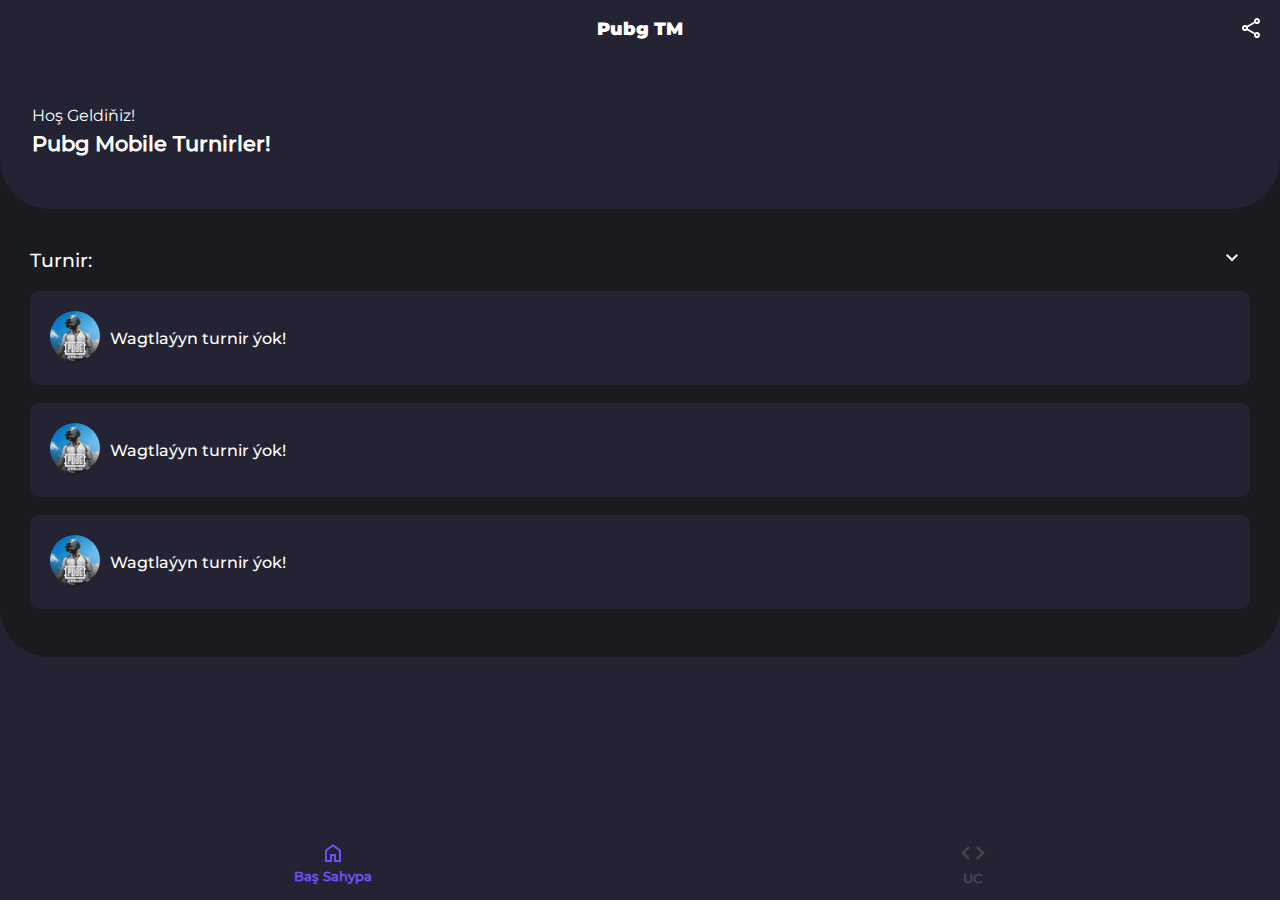
<file: index.html>
<!DOCTYPE html>
<html lang="en">

<head>
    <meta charset="UTF-8">
    <meta http-equiv="X-UA-Compatible" content="IE=edge">
    <meta name="viewport" content="width=device-width, initial-scale=1.0">
    <title>Learning App</title>

    <link rel="stylesheet" href="css/style.css">

</head>

<body>
    <div class="top-nav">
        <button id="menu"><svg xmlns="http://www.wsvg" height="24px" viewBox="0 -960 960 960" width="24px"
                fill="#FFFFFF">   
            </svg></button>
        <p class="app-name">Pubg TM</p>
        <button id="share"><svg xmlns="http://www.w3.org/2000/svg" height="24px" viewBox="0 -960 960 960" width="24px"
                fill="#FFFFFF">
                <a href="info.html"><path
d="M680-80q-50 0-85-35t-35-85q0-6 3-28L282-392q-16 15-37 23.5t-45 8.5q-50 0-85-35t-35-85q0-50 35-85t85-35q24 0 45 8.5t37 23.5l281-164q-2-7-2.5-13.5T560-760q0-50 35-85t85-35q50 0 85 35t35 85q0 50-35 85t-85 35q-24 0-45-8.5T598-672L317-508q2 7 2.5 13.5t.5 14.5q0 8-.5 14.5T317-452l281 164q16-15 37-23.5t45-8.5q50 0 85 35t35 85q0 50-35 85t-85 35Zm0-80q17 0 28.5-11.5T720-200q0-17-11.5-28.5T680-240q-17 0-28.5 11.5T640-200q0 17 11.5 28.5T680-160ZM200-440q17 0 28.5-11.5T240-480q0-17-11.5-28.5T200-520q-17 0-28.5 11.5T160-480q0 17 11.5 28.5T200-440Zm480-280q17 0 28.5-11.5T720-760q0-17-11.5-28.5T680-800q-17 0-28.5 11.5T640-760q0 17 11.5 28.5T680-720Zm0 520ZM200-480Zm480-280Z" />
</a></svg></button>
    </div>
    <div class="greating">
        <p class="welcome">Hoş Geldiňiz!</p>
        <p class="lets-start">Pubg Mobile Turnirler!</p>

    </div>

    <div class="display">
        <div class="tab-name">
            <p>Turnir:</p>
            <button id="info" onclick="info();"><svg xmlns="http://www.w3.org/2000/svg" height="24px"
                    viewBox="0 -960 960 960" width="24px" fill="#FFFFFF">
                    <path d="M480-344 240-584l56-56 184 184 184-184 56 56-240 240Z" />
                </svg></button>
        </div>
        <p class="info-text" id="info-text">Turnir wagtlary we baýraklary aşakda!</p>
        <div class="lesson first">
            <div class="lesson-img-and-name">
                <a href="no1.html"><img src="images/pubg.jpg"></a>
                <p class="lesson-name">Wagtlaýyn turnir ýok!</p>
            </div>
            <div class="progress"><svg xmlns="http:r0/svg" height="40px" viewBox="0 -960 960 960"
                    width="40px" fill="#02ff39">
                </svg></div>
        </div><br>
        <div class="lesson">
            <div class="lesson-img-and-name">
                <a href="no2.html"><img src="images/pubg.jpg"></a>
                <p class="lesson-name">Wagtlaýyn turnir ýok!</p>
            </div>
            <div class="progress"><svg xmlns="http://www.w3.org/2000/svg" height="40px" viewBox="0 -960 960 960"
                    width="40px" fill="#02ff39">
                </svg></div>
        </div><br>
        <div class="lesson">
            <div class="lesson-img-and-name">
                <a href="no3.html"><img src="images/pubg.jpg"></a>
                <p class="lesson-name">Wagtlaýyn turnir ýok!</p>
            </div>
            <div class="progress"><svg xmlns="http://www.w3.org/2000/svg" height="40px" viewBox="0 -960 960 960"
                    width="40px" fill="#02ff39">
                </svg></div>
        </div><br>
        </div>
    </div>

    <div class="bottom-nav">
        <button class="bottom-btn active" id="home"><svg xmlns="http://www.w3.org/2000/svg" height="24px"
                viewBox="0 -960 960 960" width="28px" fill="#724ef8">
                <a href="index.html"><path
                    d="M240-200h120v-240h240v240h120v-360L480-740 240-560v360Zm-80 80v-480l320-240 320 240v480H520v-240h-80v240H160Zm320-350Z" />
                </a>
            </svg>
            <p class="text">Baş Sahypa</p>
        </button>
        <button class="bottom-btn" id="examples"><svg xmlns="http://www.w3.org/2000/svg" height="28px"
                viewBox="0 -960 960 960" width="28px" fill="#49454f">
                <a href="uc.html"><path
                    d="M320-240 80-480l240-240 57 57-184 184 183 183-56 56Zm320 0-57-57 184-184-183-183 56-56 240 240-240 240Z" />
                </a>
            </svg>
            <p class="text">UC</p>
        </button>
    </div>
    <script src="js/script.js"></script>
</body>

</html>
</file>
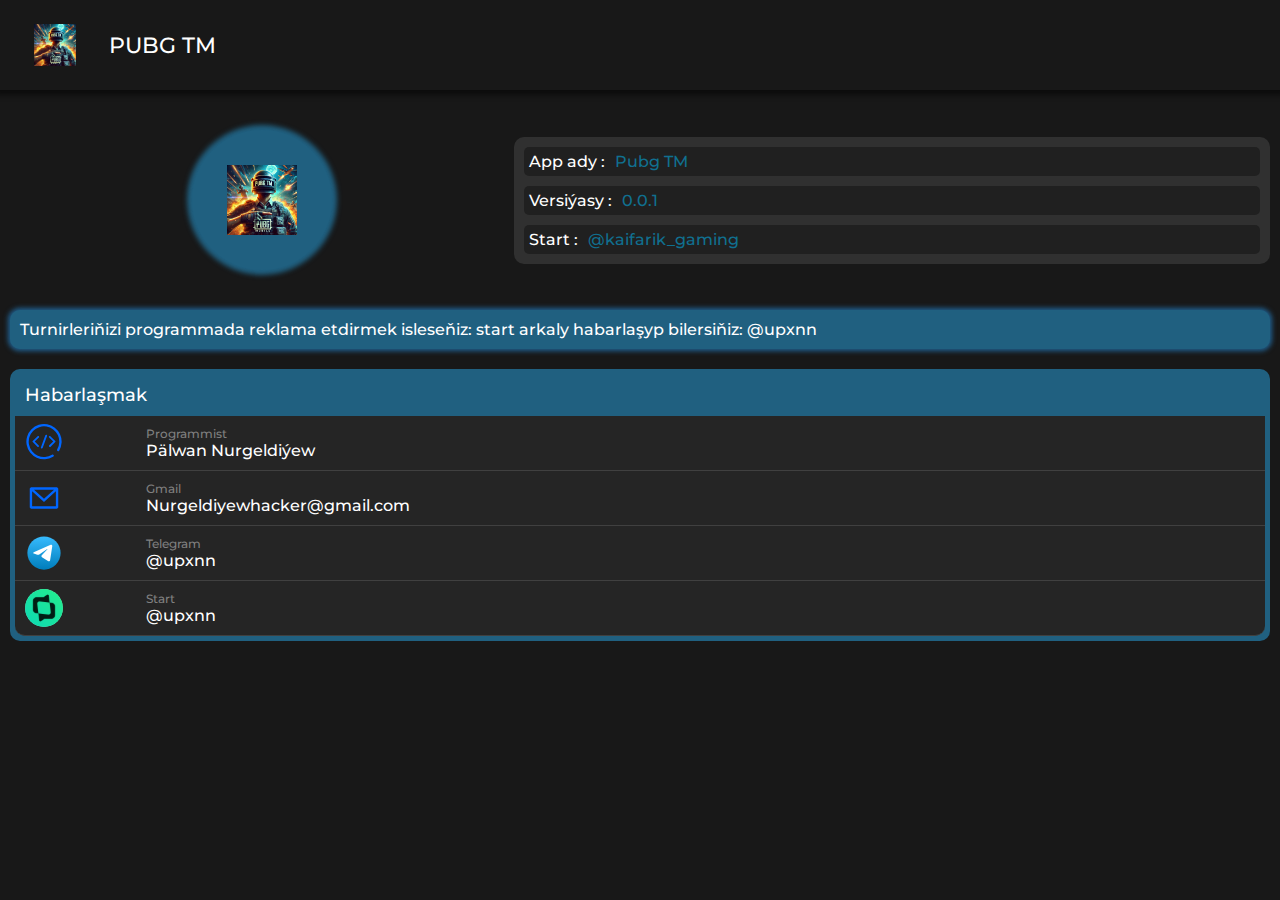
<file: info.html>
<!DOCTYPE html>
<html lang="en">
<head>
    <meta charset="UTF-8">
    <meta http-equiv="X-UA-Compatible" content="IE=edge">
    <meta name="viewport" content="width=device-width, initial-scale=1.0">
    <meta name="description" content="info">
    <title>Biz Barada</title>
    
    <!-- Styles -->

    <link rel="stylesheet" href="assets/css/style.css">
    <link rel="stylesheet" type="text/css" href="assets/css/info.css">
</head>
<body>
    <div class="app">
        <div class="navbar">

        </div>

        <div class="content">
            <div class='Info-container'>

                    <div class='App-Content'>
                        <div class='logo'>
                            <div class="brand">
                                <img src="images/applogo.webp">
                            </div>
                        </div>
                        <div class='info'>
                            <div class="info-box"></div>
                        </div>
                    </div>

                    <div class="application-info">
                        <!-- <div class="head">Programma barada</div> -->
                        <div class="info">
                            <p>Turnirleriňizi programmada reklama etdirmek isleseňiz: start arkaly habarlaşyp bilersiňiz: @upxnn</p>
                        </div>
                    </div>

                    <div class="contact-us" id='contact'>
                    <div class="head">Habarlaşmak</div>
                    
                </div>
                </div>
        </div>

    </div>
    <script src="assets/js/index.js"></script>
</body>
</html>
</file>
<file: css/style.css>
@font-face {
    font-family: 'Montserrat-Black';
    src: url('../fonts/Montserrat-Black.ttf');
}

@font-face {
    font-family: 'Montserrat-Medium';
    src: url('../fonts/Montserrat-Medium.ttf');
}

@font-face {
    font-family: 'Montserrat-Regular';
    src: url('../fonts/Montserrat-Regular.ttf');
}

body {
    margin: 0;
    padding: 0;
    background: #242333;
    color: white;
}

.top-nav {
    background-color: #242333;
    display: flex;
    justify-content: space-between;
    align-items: center;
}

.top-nav button {
    border: none;
    background: none;
    width: 56px;
    height: 56px;
    cursor: pointer;
}

.top-nav p.app-name {
    font-family: 'Montserrat-Black';
    font-size: large;
}

.greating {
    background-color: #242333;
    padding: 2rem;
    border-radius: 0px 0px 50px 50px;
    position: relative;
}

.greating p.welcome {
    font-family: 'Montserrat-Regular';
}

.greating p.lets-start {
    font-family:'Montserrat-Medium';
    font-weight: 600;
    font-size: 1.3rem;
    margin-top: -10px;
}

.bottom-nav {
    position: absolute;
    width: 100%;
    bottom: 0;
    background-color: #242333;
    display: flex;
    justify-content: space-around;
}

.bottom-nav .bottom-btn {
    border: none;
    background: none;
    color: #49454f;
    cursor: pointer;
}

.bottom-nav .bottom-btn svg {
    margin-top: 7px;
}

.bottom-nav .bottom-btn p {
    margin-top: 0;
    font-family: 'Montserrat-Medium';
    font-weight: 700;
}

.bottom-nav .active {
    color: #724ef8;
}

.display {
    background-color: #1a1b1f;
    padding: 70px 30px 30px 30px;
    margin-top: -50px;
    border-radius: 0px 0px 50px 50px;
    display: flex;
    flex-direction: column;
    overflow-y: hidden;
    max-height: 400px;
}

.display .tab-name{
    display: flex;
    justify-content: space-between;
}

.display .tab-name p {
    font-family: 'Montserrat-Medium';
    font-size: 1.2rem;
}

.display .tab-name button {
    border: none;
    background: none;
    transition: all 0.5s ease-in-out;
}

p.info-text {
    font-family: 'Montserrat-Medium';
    margin-top: -30px;
    opacity: 0%;
    transition: all 0.5s ease-in;
}

.lesson {
    background-color: #242333;
    display: flex;
    justify-content: space-between;
    align-items: center;
    padding: 20px;
    border-radius: 10px;
}

.first {
    margin-top: -5px;
}

.lesson .lesson-img-and-name {
    display: flex;
    align-items: center;
}

.lesson .lesson-img-and-name img {
    width: 50px;
    border-radius: 50%;
    height: 50px;
}

.lesson .lesson-img-and-name p.lesson-name {
    font-family: 'Montserrat-Medium';
    margin-left: 10px;
}
</file>
<file: assets/css/style.css>
/*
	--------------
	APP STYLE
	--------------

*/

@font-face {
    font-family: 'MyAppDefaultFont';
    src:url('../fonts/Montserrat-Medium.ttf') format('truetype'),
    url('../fonts/Montserrat-Regular.ttf') format('truetype');
}

* {
	margin:0;
	padding:0;
	color:white;
	box-sizing: border-box;
	font-family:'MyAppDefaultFont';
}


.app {
	width:100%;
	height:100vh;
	background: #181818;
}

.navbar {
	width: 100%;
	height: 10vh;
	display: grid;
	align-items:center;
	box-shadow: 0px 0px 5px 5px rgba(0, 0, 0, .5);
}


.navbar .navbar-item {
	display: flex;
	justify-content: space-between;
	padding-right:10px;
	width:100%;
	align-items:center;
}

.navbar .navbar-item .brand {
	width:250px;
	height:100%;
	display: flex;
	align-items: center;
	justify-content: space-evenly;
}

.navbar-item .brand img {
	width:42px;
}

.navbar .navbar-item p {
	font-size: 22px;

}

.navbar-item .info {

}

.navbar-item .info img {
	width:32px;
}

.content {
	width:100%;
	height:90vh;
}

/*	==========
	Content
	==========
*/

.content .button-box {
	width: 100%;
	height:8vh;
}

.button-box .box {
	height:100%;
	padding-left: 5px;
	padding-right:5px;
	display:grid;
	align-items: center;
	grid-template-columns: repeat(3,1fr);
	grid-column-gap:10px;
}

.button-box .btn {
	height:45px;
	padding:.5rem;
	background:#405060;
	border:none;
	font-size:18px;
	border-radius: 5px;

}

.btn.active {
	background: #2c91d3;
}

/*
	Search
*/

.search-box {
	width:100%;
	height:8vh;
}

.search-box .box {
	height:100%;
	padding:10px 5px 5px 5px;
	display:grid;
	grid-template-columns: 1fr .1fr;
}

#SearchInput {
	border-top-left-radius: 10px;
	border-bottom-left-radius: 10px;
	outline:none;
	border:1px solid gray;
	background:#303030;
	padding-left:10px;
	color:white;
	font-size:18px;
}

#search-btn {
	border-top-right-radius: 10px;
	border-bottom-right-radius: 10px;
	outline: none;
	background:#2c91d3;
	border: none;
	font-size:;
}


#search-btn img {
	width: 24px;
}



/*
	words
*/

.words-box {
	width: 100%;
	height:74vh;
	overflow: auto;
	padding: 10px;
}

.words-box .word-item {
	width:100%;
	height: 60px;
	background: #252525;
	margin-top:10px;
	margin-bottom:10px;
	border-radius: 15px;
	display:grid;
	grid-template-columns: .1fr 1fr;
	grid-column-gap: 20px;
	align-items: center;
	padding-left: 10px;
	font-size:18px;
	border:1px solid #505050;
}


.selectel {
	width: 60px;
	height: 60px;
	position: fixed;
	right:50px;
	bottom:50px;
	border-radius: 50%;
	background:#f03333;
	border:none;
	display: flex;
	font-size: 28px;
	justify-content: center;
	align-items: center;
	text-align: center;
	animation: CloseBtnAnimation 2s infinite;
	display: none;
	z-index: -2;
}

@keyframes CloseBtnAnimation {
	50%{
		transform: scale(1.1);
	}
}

.words-box .word-item .word-box {
	display:grid;
	gap:5px;
}

.words-box .word-item .indexOf {
	color:gray;
}

.words-box .word-item .indexOf.hasSelected {
	color:#2c91d3;
	animation: havedItem 1s infinite;
}

@keyframes havedItem {
	50%{
		margin-left: 10px;
	}
}

.words-box .tm {
	color:gray;
}

.word-item.removedListItem {
	display: none;
}

@media screen and (max-width: 592px) {
	.content {
		overflow-y:auto !important;

	}

	.button-box .btn {
		font-size: 15px;
	}
}

@media screen and (max-width: 492px) {

	.navbar .navbar-item .brand p {
		font-size:16px;
		width: 150px;
	}

	.navbar-item .brand img {
		width: 38px;
	}

	.navbar-item .info img {
		width:28px;
	}


	.search-box {
		height: 10vh;

	}

	.content .button-box {
		height: 10vh;
	}

	#SearchInput {
		font-size: 14px;
	}

	.button-box .box {
		justify-items: center;
		z-index: 10;
	}

	.button-box .btn {
		font-size:12px;
	}

	.words-box{
		height: 70vh;
	}

	#DestroyBtn {
		height:50px;
		width: 50px;
		right: 40px;
		bottom:20px;
	}
}
</file>
<file: assets/css/info.css>
.Info-container {
	width: 100%;
	height: 100%;
	padding: 10px;
}

.Info-container .application-info {
	width: 100%;
	background: #206080;
	display: flex;
	height:auto;
	border-radius: 10px;
	padding:5px;
	display: flex;
	flex-direction: column;
	box-shadow: 0px 0px 5px 2px #206090;
	animation: AppInfoAnimation 2s infinite;

}

@keyframes AppInfoAnimation {
	50%{

		transform: translateY(10px);
	}
}

.application-info .head {
	font-size:18px;
	font-weight: 700;
	padding:5px;

}

.application-info .info {
/*	background: #252525;*/
	padding:5px;
	text-orientation: upright;
	text-justify: revert-layer;
	border-radius: 10px;
}


.contact-us {
	width: 100%;
	height:auto;
	background: #206080;
	margin-top:20px;
	border-radius: 10px;
	padding:5px;
}

.contact-us .head {
	padding:10px;
	font-size:18px;
}
.contact-us .item {
	width: 100%;
	height:55px;
	background: #252525;
	display: grid;
	grid-template-columns: .1fr 1fr;
	grid-column-gap: 10px;
	align-items: center;
	padding-right: 10px;
	padding-left: 10px;
	padding-top:5px;
	padding-bottom:5px;
	border-bottom:1px solid #404040;
}

.contact-us .item img {
	width:38px;
}

.contact-us .item.top {
	border-top-left-radius: 10px;
	border-top-right-radius: 10px;
}

.contact-us .item.bottom {
	border-bottom-left-radius: 10px;
	border-bottom-right-radius: 10px;
}

.contact-us .item .degre {
	font-size:12px;
	color:gray;
}

.App-Content {
	width: 100%;
	height:200px;
	margin-bottom: 10px;
	display: grid;
	grid-template-columns:.8fr 1.2fr;
	justify-items: center;
	align-items: center;
}

.App-Content .logo {
	width: 100%;
	height: 100%;
	display: flex;
	justify-content:center;
	align-items: center;
}

.App-Content .logo .brand {
	width: 140px;
	height: 140px;
	background: #206080;
	border-radius: 50%;
	display: flex;
	justify-content: center;
	align-items: center;
	box-shadow:0px 0px 5px 5px  #206080;
}

.App-Content .logo .brand img {
	width: 50%;
	animation: AppIconAnimation 2s infinite;
}


@keyframes  AppIconAnimation {
	50%{
		transform: scale(1.2);
	}
}

.App-Content .info {
	width: 100%;
	height: auto;
	padding: 10px;
	background: #303030;
	border-radius: 10px;
}

.App-Content .info .info-box {
	display:grid;
	grid-template-columns: 1fr;
	gap:10px;
}

.App-Content .info .info-box .infoItem {
	width: 100%;
	height:auto;
	padding: 5px;
	background: #202020;
	display: flex;
	justify-content: flex-start;
	align-items: center;
	padding-left:5px;
	border-radius: 5px;
}

.App-Content .info .info-box .infoItem .value {
	color:#107090;
	margin-left: 10px;
}

@media screen and (max-width: 592px) {
	.Info-container {
		padding: 10px;
		height: auto;
	}
}


@media screen and (max-width: 792px) {
	.App-Content {
		grid-template-columns: repeat(2, 1fr);
	}
	.App-Content .logo .brand {
		width: 100px;
		height: 100px;
	}

	.App-Content .info .info-box {
		font-size:14px
	}

	.application-info {
		margin-top:20px;
	}
}
</file>
